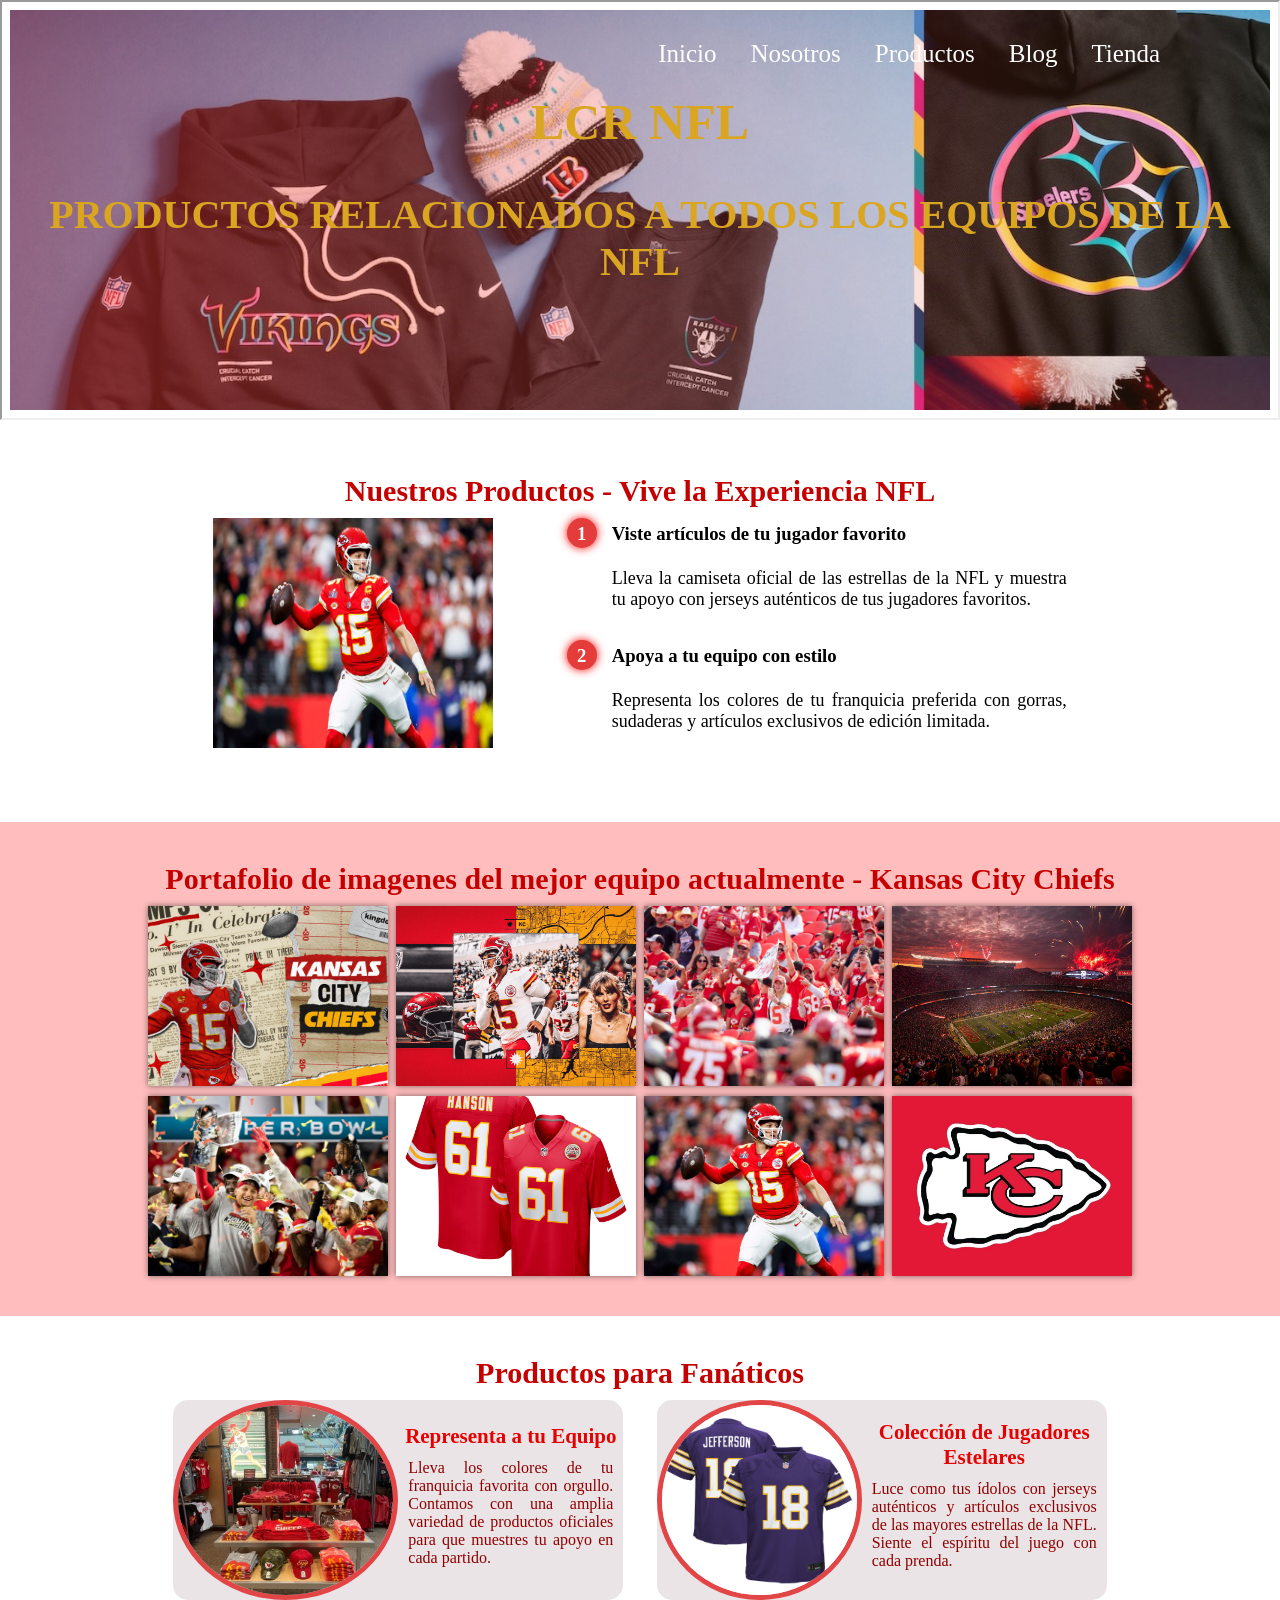
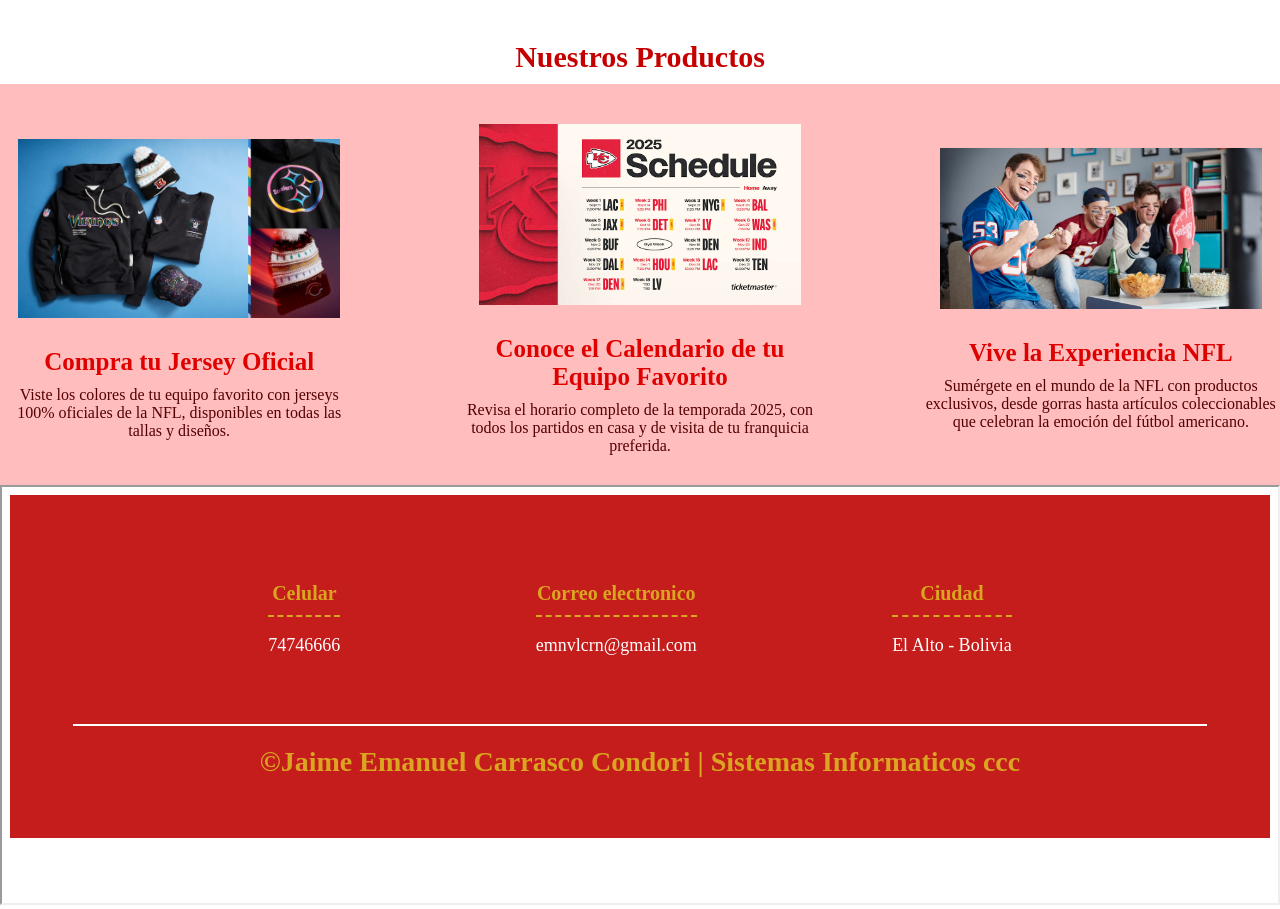
<file: index.html>
<!DOCTYPE html>
<html lang="en">
<head>
    <meta charset="UTF-8">
    <meta name="viewport" content="width=device-width, initial-scale=1.0">
    <title>Proyecto 3 css</title>
    <link rel="stylesheet" href="css/style.css" type="text/css">
    <link rel="stylesheet" href="css/cabecera.css" type="text/css">
    <link rel="stylesheet" href="css/pie.css" type="text/css">
</head>
<body>
    <iframe src="paginas/cabezera.html" width="100%" height="420px"></iframe>
    <main>
        <section class="contenedor nuestro-producto">
            <h2 class="titulo">Nuestros Productos - Vive la Experiencia NFL</h2>
            <div class="contentedor-nuestro-producto">
                <img src="imagenes/patrick.jpg" class="imagen-producto">
                <div class="contenido-textos">
                    <h3><span>1</span>Viste artículos de tu jugador favorito</h3>
                    <p>
                        Lleva la camiseta oficial de las estrellas de la NFL y muestra tu apoyo con jerseys auténticos de tus jugadores favoritos.
                    </p>
                    <h3><span>2</span>Apoya a tu equipo con estilo</h3>
                    <p>
                        Representa los colores de tu franquicia preferida con gorras, sudaderas y artículos exclusivos de edición limitada.
                    </p>
                </div>
            </div>
        </section>
        <section class="portafolio">
            <div class="contenedor">
                <h2 class="titulo">Portafolio de imagenes del mejor equipo actualmente - Kansas City Chiefs</h2>
                <div class="galeria-port">
                    <div class="imagen-port">
                        <img src="imagenes/bannerchiefs.jpg" class="" alt="img">
                        <div class="imagen-hover">
                            <img src="imagenes/kansas-city-chiefs-chromebook-wallpaper.jpg" alt="img">
                            <p>cambio de imagen</p>
                        </div>
                    </div>
                    <div class="imagen-port">
                        <img src="imagenes/bannerchiefs2.png" class="" alt="img">
                        <div class="imagen-hover">
                            <img src="imagenes/kansas-city-chiefs-chromebook-wallpaper.jpg" alt="img">
                            <p>cambio de imagen</p>
                        </div>
                    </div>
                    <div class="imagen-port">
                        <img src="imagenes/chiefs-kingdom.jpg" class="" alt="img">
                        <div class="imagen-hover">
                            <img src="imagenes/kansas-city-chiefs-chromebook-wallpaper.jpg" alt="img">
                            <p>cambio de imagen</p>
                        </div>
                    </div>
                    <div class="imagen-port">
                        <img src="imagenes/estadio1.webp" class="" alt="img">
                        <div class="imagen-hover">
                            <img src="imagenes/kansas-city-chiefs-chromebook-wallpaper.jpg" alt="img">
                            <p>cambio de imagen</p>
                        </div>
                    </div>
                    <div class="imagen-port">
                        <img src="imagenes/superbowl.webp" class="" alt="img">
                        <div class="imagen-hover">
                            <img src="imagenes/kansas-city-chiefs-chromebook-wallpaper.jpg" alt="img">
                            <p>cambio de imagen</p>
                        </div>
                    </div>
                    <div class="imagen-port">
                        <img src="imagenes/jersey.avif" class="" alt="img">
                        <div class="imagen-hover">
                            <img src="imagenes/kansas-city-chiefs-chromebook-wallpaper.jpg" alt="img">
                            <p>cambio de imagen</p>
                        </div>
                    </div>
                    <div class="imagen-port">
                        <img src="imagenes/patrick.jpg" class="" alt="img">
                        <div class="imagen-hover">
                            <img src="imagenes/kansas-city-chiefs-chromebook-wallpaper.jpg" alt="img">
                            <p>cambio de imagen</p>
                        </div>
                    </div>
                    <div class="imagen-port">
                        <img src="imagenes/channels4_profile.jpg" class="" alt="img">
                        <div class="imagen-hover">
                            <img src="imagenes/kansas-city-chiefs-chromebook-wallpaper.jpg" alt="img">
                            <p>cambio de imagen</p>
                        </div>
                    </div>
                </div>
            </div>
        </section>
        <section class="contenedor">
            <h2 class="titulo">Productos para Fanáticos</h2>
            <div class="cards">
                <div class="card">
                    <img src="imagenes/tienda.webp" alt="img">
                    <div class="contenido-texto-card">
                        <h4>Representa a tu Equipo</h4>
                        <p>
                            Lleva los colores de tu franquicia favorita con orgullo. Contamos con una amplia variedad de productos oficiales para que muestres tu apoyo en cada partido.
                        </p>
                    </div>
                </div>
                <div class="card">
                    <img src="imagenes/vikingsjersey.jpg" alt="img">
                    <div class="contenido-texto-card">
                        <h4>Colección de Jugadores Estelares</h4>
                        <p>
                            Luce como tus ídolos con jerseys auténticos y artículos exclusivos de las mayores estrellas de la NFL. Siente el espíritu del juego con cada prenda.
                        </p>
                    </div>
                </div>
            </div>
        </section>
        <section>
            <h2 class="titulo">Nuestros Productos</h2>
            <div class="services">
                <div class="servicio-cont">
                    <div class="servicio-ind">
                        <img src="imagenes/pro12.jpg" alt="img">
                        <h3>Compra tu Jersey Oficial</h3>
                        <p>
                            Viste los colores de tu equipo favorito con jerseys 100% oficiales de la NFL, disponibles en todas las tallas y diseños.
                        </p>
                    </div>
                    <div class="servicio-ind">
                        <img src="imagenes/calendario.jpeg" alt="img">
                        <h3>Conoce el Calendario de tu Equipo Favorito</h3>
                        <p>
                            Revisa el horario completo de la temporada 2025, con todos los partidos en casa y de visita de tu franquicia preferida.
                        </p>
                    </div>
                    <div class="servicio-ind">
                        <img src="imagenes/fans.avif" alt="img">
                        <h3>Vive la Experiencia NFL</h3>
                        <p>
                            Sumérgete en el mundo de la NFL con productos exclusivos, desde gorras hasta artículos coleccionables que celebran la emoción del fútbol americano.
                        </p>
                    </div>
                </div>
            </div>
        </section>
    </main>
    <iframe src="paginas/pie.html" width="100%" height="420px"></iframe>
</body>
</html>
</file>
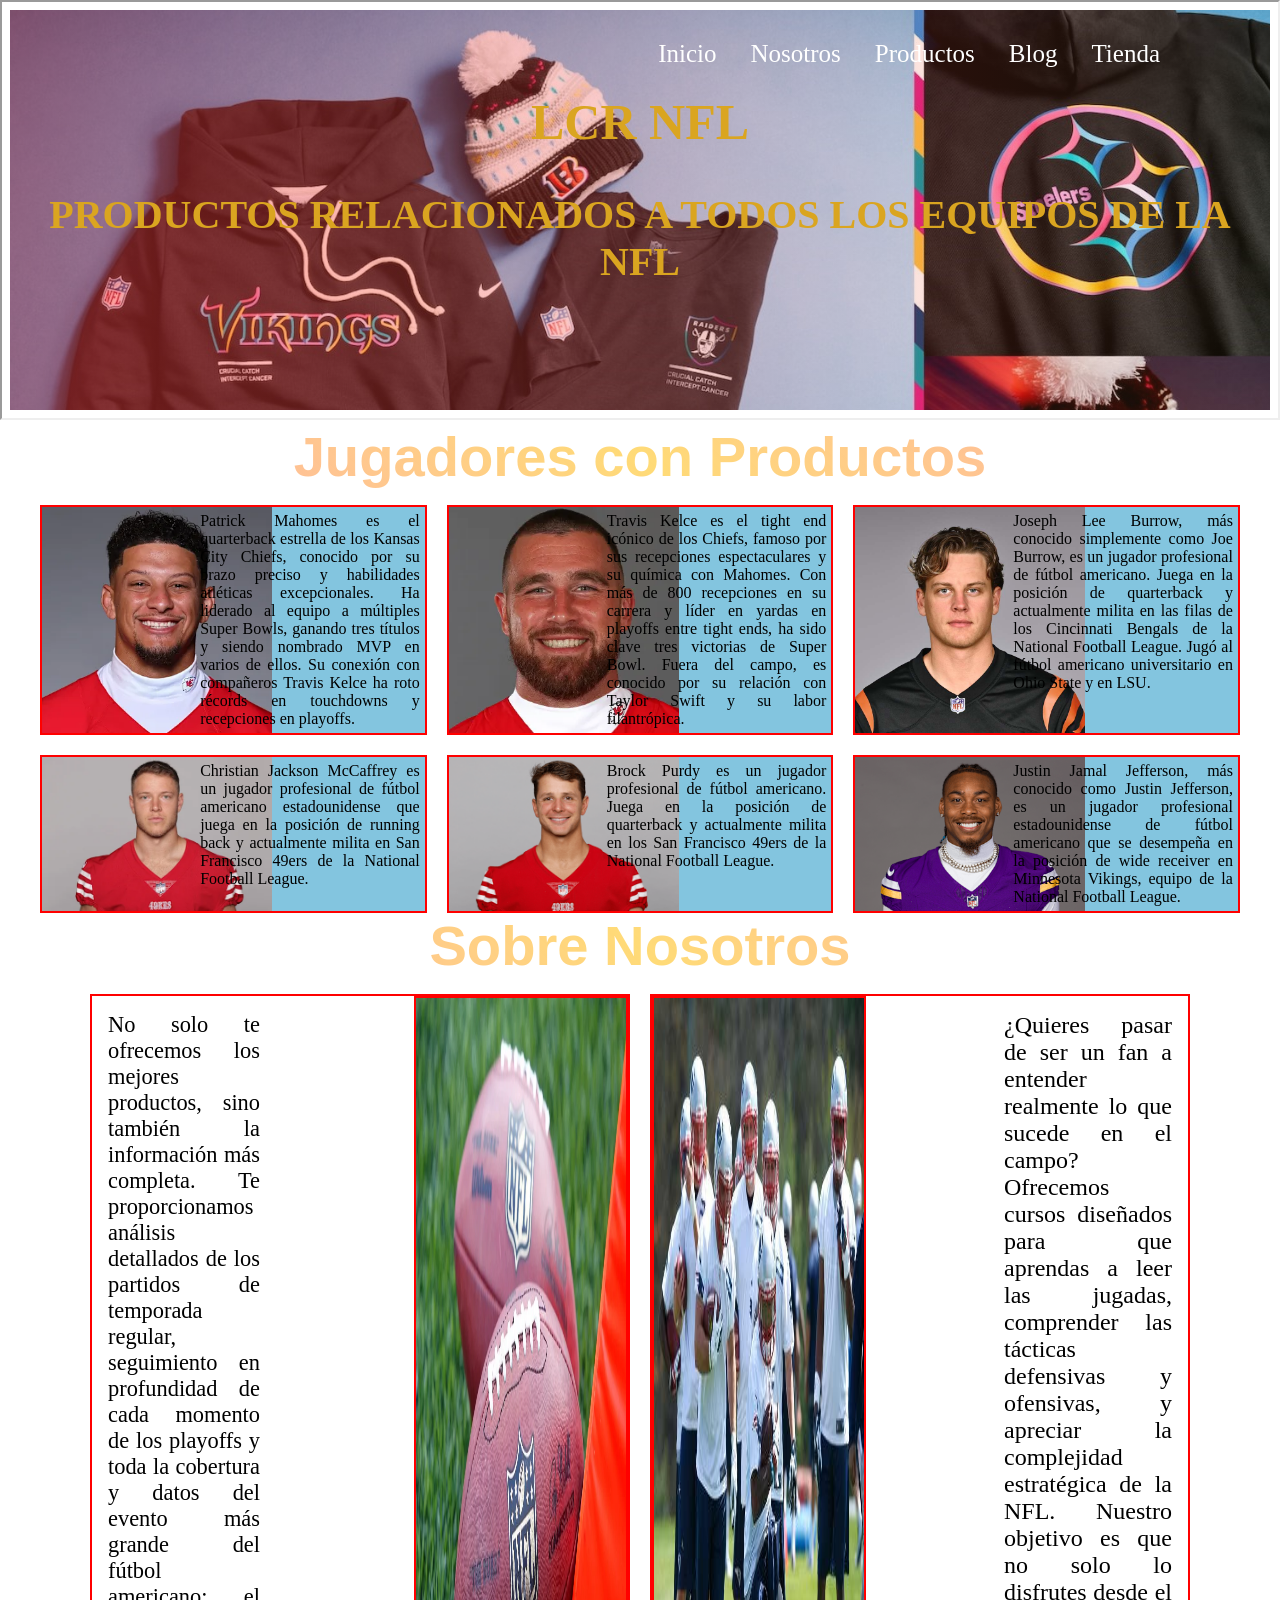
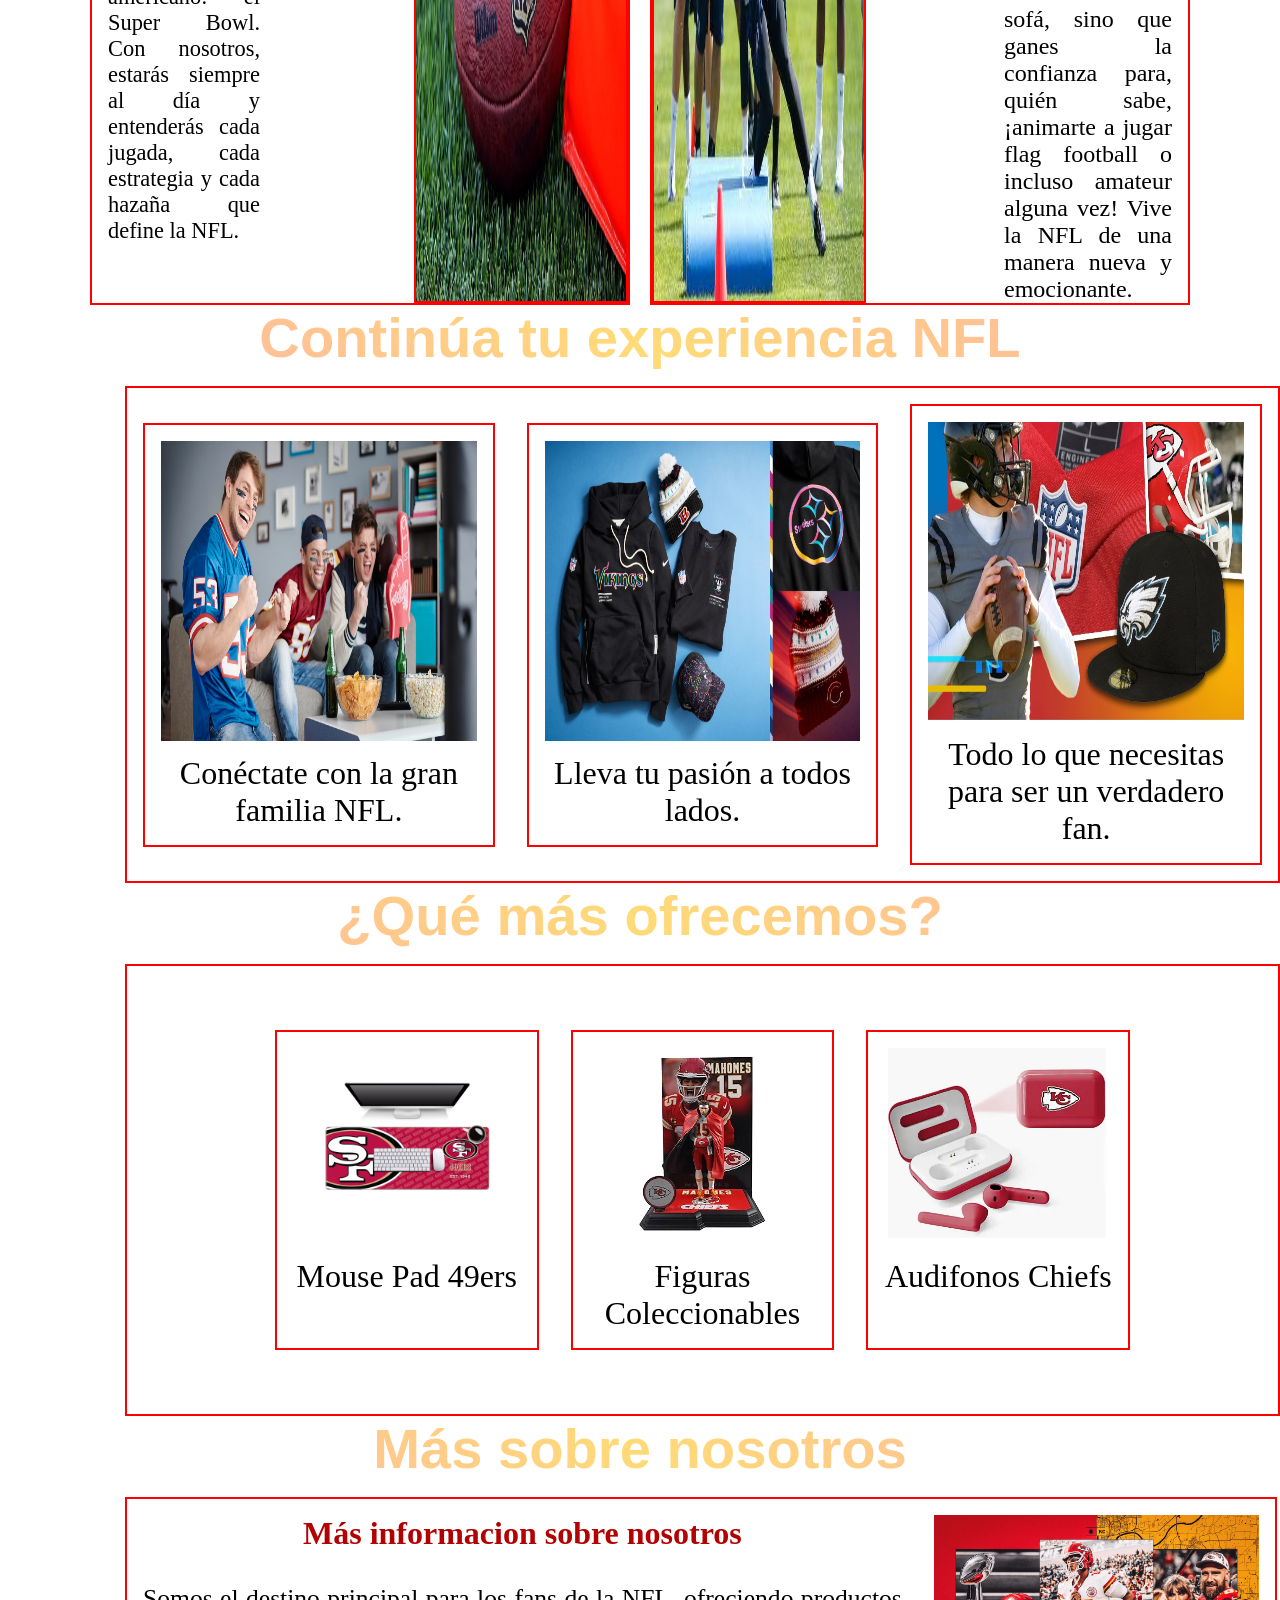
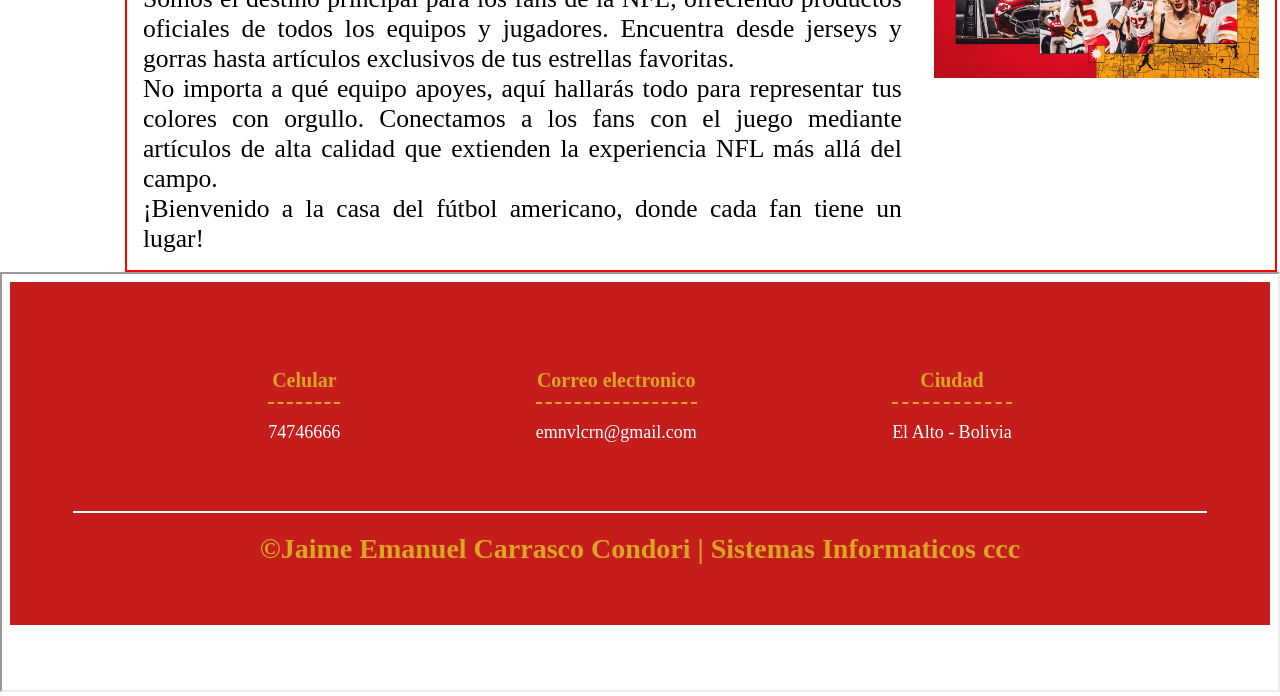
<file: paginas/blog.html>
<!DOCTYPE html>
<html lang="en">
<head>
    <meta charset="UTF-8">
    <meta name="viewport" content="width=device-width, initial-scale=1.0">
    <title>Blog</title>
    <link rel="stylesheet" href="../css/blog.css" type="text/css">
</head>
<body>
    <iframe src="cabezera.html" width="100%" height="420px"></iframe>
    <main>
        <section class="equipo">
            <div class="cont-title">
                <h3>Jugadores con Productos</h3>
            </div>
            <div class="container">
                <div class="container-equipo">
                    <div class="imagen-equipo">
                        <img src="../imagenes/TEAM1.webp" alt="">
                    </div>
                    <div class="texto-equipo">
                        <p>Patrick Mahomes es el quarterback estrella de los Kansas City Chiefs,
                            conocido por su brazo preciso y habilidades atléticas excepcionales.
                            Ha liderado al equipo a múltiples Super Bowls, ganando tres títulos y
                            siendo nombrado MVP en varios de ellos. Su conexión con compañeros
                            Travis Kelce ha roto récords en touchdowns y recepciones en playoffs.</p>
                    </div>
                </div>
                <div class="container-equipo">
                    <div class="imagen-equipo">
                        <img src="../imagenes/team2.webp" alt="">
                    </div>
                    <div class="texto-equipo">
                        <p>Travis Kelce es el tight end icónico de los Chiefs, famoso por sus recepciones
                            espectaculares y su química con Mahomes. Con más de 800 recepciones en su
                            carrera y líder en yardas en playoffs entre tight ends, ha sido clave tres
                            victorias de Super Bowl. Fuera del campo, es conocido por su relación con Taylor
                            Swift y su labor filantrópica.</p>
                    </div>
                </div>
                <div class="container-equipo">
                    <div class="imagen-equipo">
                        <img src="../imagenes/burrow.jpeg" alt="">
                    </div>
                    <div class="texto-equipo">
                        <p>Joseph Lee Burrow, más conocido simplemente como Joe Burrow, es un jugador profesional
                            de fútbol americano. Juega en la posición de quarterback y actualmente milita en las
                            filas de los Cincinnati Bengals de la National Football League. Jugó al fútbol americano
                            universitario en Ohio State y en LSU.</p>
                    </div>
                </div>
                <div class="container-equipo">
                    <div class="imagen-equipo">
                        <img src="../imagenes/mccafrey.webp" alt="">
                    </div>
                    <div class="texto-equipo">
                        <p>Christian Jackson McCaffrey es un jugador profesional de fútbol americano estadounidense
                            que juega en la posición de running back y actualmente milita en San Francisco 49ers
                            de la National Football League.</p>
                    </div>
                </div>
                <div class="container-equipo">
                    <div class="imagen-equipo">
                        <img src="../imagenes/purdy.png" alt="">
                    </div>
                    <div class="texto-equipo">
                        <p>Brock Purdy es un jugador profesional de fútbol americano. Juega en la posición de
                            quarterback y actualmente milita en los San Francisco 49ers de la National Football League.</p>
                    </div>
                </div>
                <div class="container-equipo">
                    <div class="imagen-equipo">
                        <img src="../imagenes/justin.png" alt="">
                    </div>
                    <div class="texto-equipo">
                        <p>Justin Jamal Jefferson, más conocido como Justin Jefferson, es un jugador profesional
                            estadounidense de fútbol americano que se desempeña en la posición de wide receiver en
                            Minnesota Vikings, equipo de la National Football League.</p>
                    </div>
                </div>
            </div>
        </section>
        <section class="sitios-oficiales">
            <div class="cont-title">
                <h3>Sobre Nosotros</h3>
            </div>
            <div class="container">
                <div class="sitios-container">
                    <div class="imagen-sitios">
                        <img src="../imagenes/balon.webp" alt="">
                    </div>
                    <div class="texto-sitios">
                        <p>No solo te ofrecemos los mejores productos, sino también la información más completa.
                            Te proporcionamos análisis detallados de los partidos de temporada regular, seguimiento
                            en profundidad de cada momento de los playoffs y toda la cobertura y datos del evento más
                            grande del fútbol americano: el Super Bowl. Con nosotros, estarás siempre al día y entenderás
                            cada jugada, cada estrategia y cada hazaña que define la NFL.</p>
                    </div>
                </div>
                <div class="sitios-container">
                    <div class="imagen-sitios2">
                        <img src="../imagenes/train.jpeg" alt="">
                    </div>
                    <div class="texto-sitios2">
                        <p>¿Quieres pasar de ser un fan a entender realmente lo que sucede en el campo? Ofrecemos cursos
                            diseñados para que aprendas a leer las jugadas, comprender las tácticas defensivas y ofensivas,
                            y apreciar la complejidad estratégica de la NFL. Nuestro objetivo es que no solo lo disfrutes desde
                            el sofá, sino que ganes la confianza para, quién sabe, ¡animarte a jugar flag football o incluso amateur
                            alguna vez! Vive la NFL de una manera nueva y emocionante.</p>
                    </div>
                </div>
            </div>
        </section>
        <section class="sitios-extra">
            <div class="cont-title">
                <h3>Continúa tu experiencia NFL</h3>
            </div>
            <div class="container-extras">
                <div class="otros-sitios">
                    <div class="otroscpp">
                        <div class="imagen-sitios-extra">
                            <a href="../market/tiend.html"><img src="../imagenes/fans.avif" alt=""></a>
                        </div>
                        <div class="texto-sitios-extra">
                            <p><a href="../market/tiend.html">Conéctate con la gran familia NFL. </a></p>
                        </div>
                    </div>
                </div>
                <div class="otros-sitios">
                    <div class="otroscpp">
                        <div class="imagen-sitios-extra">
                            <a href="../market/tiend.html"><img src="../imagenes/pro12.jpg" alt=""></a>
                        </div>
                        <div class="texto-sitios-extra">
                            <p><a href="../market/tiend.html">Lleva tu pasión a todos lados.</a></p>
                        </div>
                    </div>
                </div>
                <div class="otros-sitios">
                    <div class="otroscpp">
                        <div class="imagen-sitios-extra">
                            <a href="../market/tiend.html"><img src="../imagenes/div.jpg" alt=""></a>
                        </div>
                        <div class="texto-sitios-extra">
                            <p><a href="../market/tiend.html">Todo lo que necesitas para ser un verdadero fan.</a></p>
                        </div>
                    </div>
                </div>
            </div>
        </section>
        <section class="redes-container">
            <div class="cont-title">
                <h3>¿Qué más ofrecemos?</h3>
            </div>
            <div class="container-redes">
                <div class="redes-sociales">
                    <div class="imagen-redes">
                        <a href="../market/tiend.html"><img src="../imagenes/pad49.jpg" alt=""></a>
                    </div>
                    <div class="enlace-redes">
                        <p><a href="../market/tiend.html">Mouse Pad 49ers</a></p>
                    </div>
                </div>
                <div class="redes-sociales">
                    <div class="imagen-redes">
                        <a href="../market/tiend.html"><img src="../imagenes/figurapa.jpg" alt=""></a>
                    </div>
                    <div class="enlace-redes">
                        <p><a href="../market/tiend.html">Figuras Coleccionables</a></p>
                    </div>
                </div>
                <div class="redes-sociales">
                    <div class="imagen-redes">
                        <a href="../market/tiend.html"><img src="../imagenes/audikc.webp" alt=""></a>
                    </div>
                    <div class="enlace-redes">
                        <p><a href="../market/tiend.html">Audifonos Chiefs</a></p>
                    </div>
                </div>
            </div>
        </section>
        <section class="mas-info">
            <div class="cont-title">
                <h3>Más sobre nosotros</h3>
            </div>
            <div class="cont-info">
                <div class="texto-info">
                    <h4>Más informacion sobre nosotros</h4>
                    <p>Somos el destino principal para los fans de la NFL, ofreciendo productos
                        oficiales de todos los equipos y jugadores. Encuentra desde jerseys y gorras
                        hasta artículos exclusivos de tus estrellas favoritas. <br>

                        No importa a qué equipo apoyes, aquí hallarás todo para representar tus colores
                        con orgullo. Conectamos a los fans con el juego mediante artículos de alta calidad
                        que extienden la experiencia NFL más allá del campo. <br>

                        ¡Bienvenido a la casa del fútbol americano, donde cada fan tiene un lugar!
                    </p>
                </div>
                <div class="imagen-info">
                    <img src="../imagenes/bannerchiefs2.png" alt="">
                </div>
            </div>
        </section>
    </main>
    <iframe src="pie.html" width="100%" height="420px"></iframe>
</body>
</html>
</file>
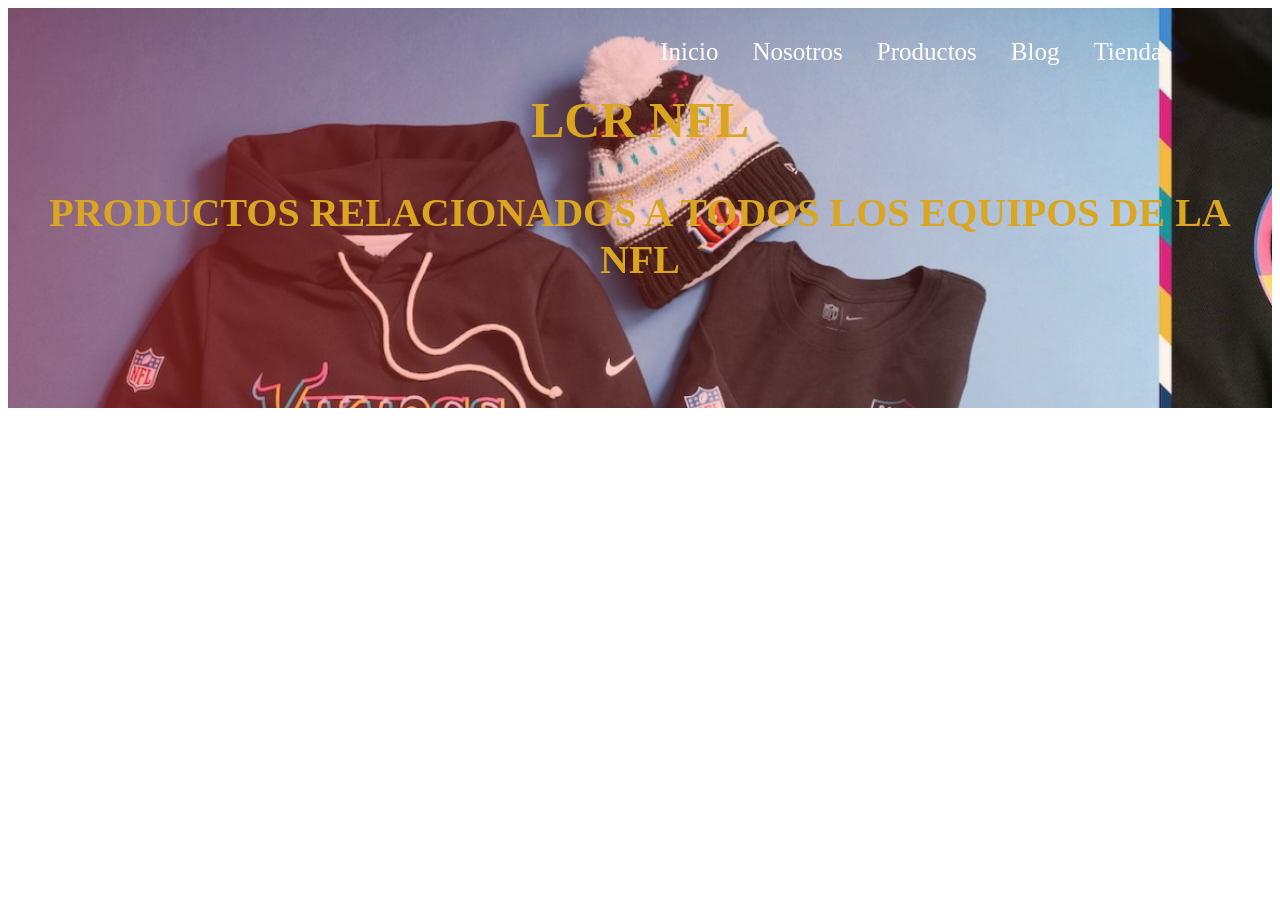
<file: paginas/cabezera.html>
<!DOCTYPE html>
<html lang="en">
<head>
    <meta charset="UTF-8">
    <meta name="viewport" content="width=device-width, initial-scale=1.0">
    <title>cabecera</title>
    <link rel="stylesheet" href="../css/cabecera.css" type="text/css">
</head>
<body>
    <header>
        <nav>
            <a href="../index.html" target="_parent">Inicio</a>
            <a href="nosotros.html" target="_parent">Nosotros</a>
            <a href="productos.html" target="_parent">Productos</a>
            <a href="blog.html" target="_parent">Blog</a>
            <a href="../market/tiend.html" target="_parent">Tienda</a>
        </nav>
        <section class="texto_header">
            <h1>LCR NFL</h1>
            <h2>PRODUCTOS RELACIONADOS A TODOS LOS EQUIPOS DE LA NFL</h2>
        </section>
        <div class="fondo"></div>
    </header>
</body>
</html>
</file>
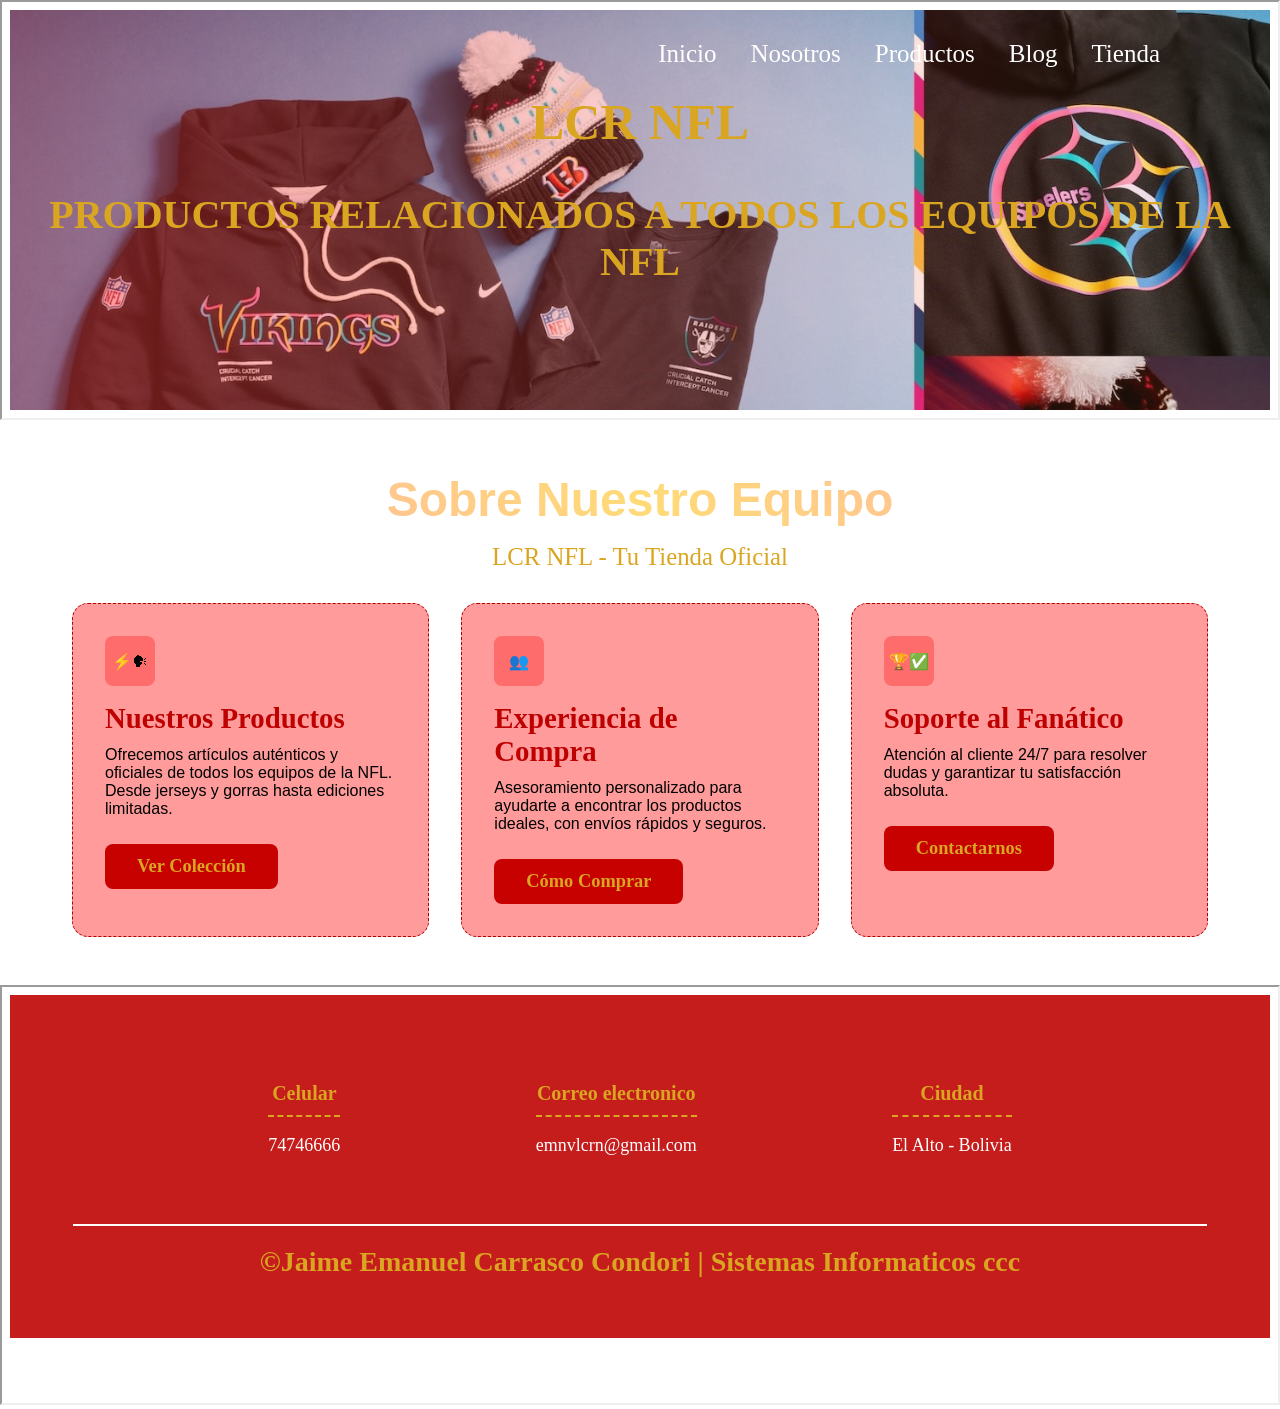
<file: paginas/nosotros.html>
<!DOCTYPE html>
<html lang="en">
<head>
    <meta charset="UTF-8">
    <meta name="viewport" content="width=device-width, initial-scale=1.0">
    <title>Nosotros</title>
    <link rel="stylesheet" href="../css/stylenosotros.css" type="text/css">
</head>
<body>
    <iframe src="cabezera.html" width="100%" height="420px"></iframe>
    <!-- Sección nosotros--> 
    <main>
        <!-- Sección nosotros--> 
        <section class="nosotros">
            <div class="container">
                <div class="nosotros-title">
                    <h2>Sobre Nuestro Equipo</h2>
                    <p>LCR NFL - Tu Tienda Oficial</p>
                </div>
                <div class="nosotros-grid">
                    <!-- Información -->
                    <div class="nosotros-card">
                        <div class="nosotros-icon">⚡🗣</div>
                        <h3>Nuestros Productos</h3>
                        <p>Ofrecemos artículos auténticos y oficiales de todos los equipos de la NFL. Desde jerseys y gorras hasta ediciones limitadas.</p>
                        <label for="modal-premium" class="btn btn-primary" style="text-align: center; cursor: pointer;">Ver Colección</label>
                    </div>

                    <!-- Modal Información -->
                    <input type="checkbox" id="modal-premium" class="modal-checkbox">
                    <div class="modal-overlay">
                        <div class="modal-content">
                            <label for="modal-premium" class="close-modal">&times;</label>
                            <div class="modal-header">
                                <div class="nosotros-icon">⚡🗣</div>
                                <div>
                                    <h3>Información sobre Nuestros Productos</h3>
                                    <div class="modal-price">LCR NFL - Artículos 100% Oficiales</div>
                                </div>
                            </div>
                            <p class="modal-description">
                                En LCR NFL ofrecemos mercancía auténtica de todos los equipos de la NFL. Desde jerseys y gorras hasta artículos exclusivos de edición limitada.
                            </p>
                            <h4 class="features-title">¿Qué incluye?</h4>
                            <div class="features-grid">
                                <div class="feature-item">
                                    <div class="feature-dot"></div>
                                    <span class="feature-text">Jerseys y gorras oficiales de todos los equipos</span>
                                </div>
                                <div class="feature-item">
                                    <div class="feature-dot"></div>
                                    <span class="feature-text">Productos exclusivos de edición limitada</span>
                                </div>
                                <div class="feature-item">
                                    <div class="feature-dot"></div>
                                    <span class="feature-text">Artículos auténticos con garantía de calidad</span>
                                </div>
                                <div class="feature-item">
                                    <div class="feature-dot"></div>
                                    <span class="feature-text">Envío gratuito en pedidos superiores a $50</span>
                                </div>
                                <div class="feature-item">
                                    <div class="feature-dot"></div>
                                    <span class="feature-text">Novedades constantes cada temporada</span>
                                </div>
                            </div>
                        </div>
                    </div>

                    <!-- Consultoría -->
                    <div class="nosotros-card">
                        <div class="nosotros-icon">👥</div>
                        <h3>Experiencia de Compra</h3>
                        <p>Asesoramiento personalizado para ayudarte a encontrar los productos ideales, con envíos rápidos y seguros.</p>
                        <label for="modal-consultoria" class="btn btn-primary" style="text-align: center; cursor: pointer;">Cómo Comprar</label>
                    </div>

                    <!-- Modal Consultoría -->
                    <input type="checkbox" id="modal-consultoria" class="modal-checkbox">
                    <div class="modal-overlay">
                        <div class="modal-content">
                            <label for="modal-consultoria" class="close-modal">&times;</label>
                            <div class="modal-header">
                                <div class="nosotros-icon">👥</div>
                                <div>
                                    <h3>Información sobre Experiencia de Compra</h3>
                                    <div class="modal-price">LCR NFL - Compra Segura y Rápida</div>
                                </div>
                            </div>
                            <p class="modal-description">
                                Te brindamos asesoramiento personalizado para que encuentres exactamente lo que buscas, con envíos rápidos y seguros a todo el país.
                            </p>
                            <h4 class="features-title">¿Qué incluye?</h4>
                            <div class="features-grid">
                                <div class="feature-item">
                                    <div class="feature-dot"></div>
                                    <span class="feature-text">Asesoramiento especializado en productos NFL</span>
                                </div>
                                <div class="feature-item">
                                    <div class="feature-dot"></div>
                                    <span class="feature-text">Proceso de compra seguro y cifrado</span>
                                </div>
                                <div class="feature-item">
                                    <div class="feature-dot"></div>
                                    <span class="feature-text">Envíos express en 24-48 horas</span>
                                </div>
                                <div class="feature-item">
                                    <div class="feature-dot"></div>
                                    <span class="feature-text">Devoluciones gratuitas en 2 días</span>
                                </div>
                                <div class="feature-item">
                                    <div class="feature-dot"></div>
                                    <span class="feature-text">Seguimiento de pedido en tiempo real</span>
                                </div>
                            </div>
                        </div>
                    </div>

                    <!-- Soporte 24/7-->
                    <div class="nosotros-card">
                        <div class="nosotros-icon">🏆✅</div>
                        <h3>Soporte al Fanático</h3>
                        <p>Atención al cliente 24/7 para resolver dudas y garantizar tu satisfacción absoluta.</p>
                        <label for="modal-soporte" class="btn btn-primary" style="text-align: center; cursor: pointer;">Contactarnos</label>
                    </div>

                    <!-- Modal Soporte -->
                    <input type="checkbox" id="modal-soporte" class="modal-checkbox">
                    <div class="modal-overlay">
                        <div class="modal-content">
                            <label for="modal-soporte" class="close-modal">&times;</label>
                            <div class="modal-header">
                                <div class="nosotros-icon">🏆✅</div>
                                <div>
                                    <h3>Información sobre Soporte al Fanático</h3>
                                    <div class="modal-price">LCR NFL - Atención 24/7</div>
                                </div>
                            </div>
                            <p class="modal-description">
                                Nuestro equipo de soporte está disponible todos los días para garantizar tu satisfacción absoluta con cada compra.
                            </p>
                            <h4 class="features-title">¿Qué incluye?</h4>
                            <div class="features-grid">
                                <div class="feature-item">
                                    <div class="feature-dot"></div>
                                    <span class="feature-text">Atención al cliente 24/7 por chat y teléfono</span>
                                </div>
                                <div class="feature-item">
                                    <div class="feature-dot"></div>
                                    <span class="feature-text">Soporte especializado en productos NFL</span>
                                </div>
                                <div class="feature-item">
                                    <div class="feature-dot"></div>
                                    <span class="feature-text">Garantía de satisfacción en todos los artículos</span>
                                </div>
                                <div class="feature-item">
                                    <div class="feature-dot"></div>
                                    <span class="feature-text">Resolución inmediata de incidencias</span>
                                </div>
                                <div class="feature-item">
                                    <div class="feature-dot"></div>
                                    <span class="feature-text">Programa de fidelidad con beneficios exclusivos</span>
                                </div>
                            </div>
                        </div>
                    </div>
                </div>
            </div>
        </section>
    </main>
    <iframe src="pie.html" width="100%" height="420px"></iframe>
</body>
</html>
</file>
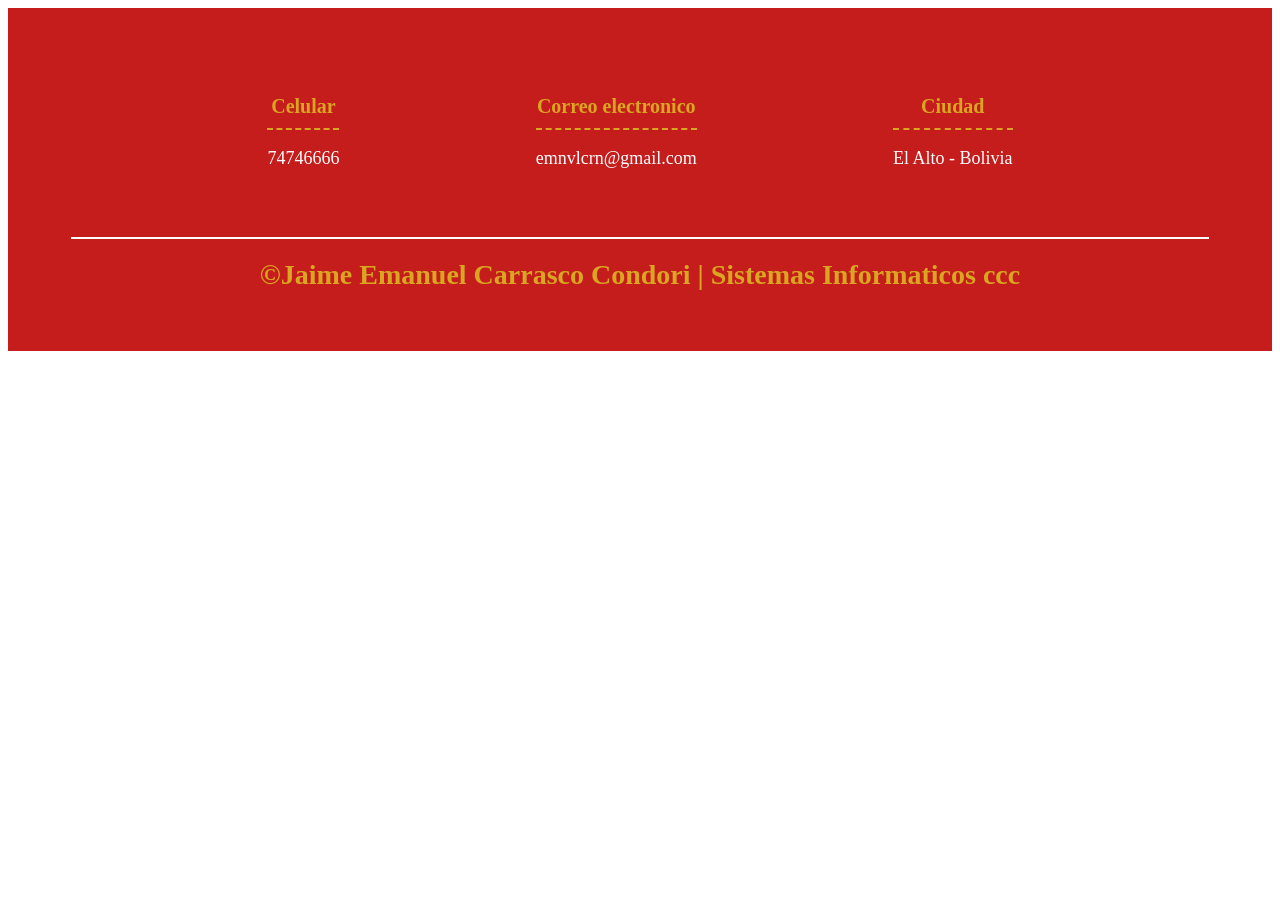
<file: paginas/pie.html>
<!DOCTYPE html>
<html lang="en">
<head>
    <meta charset="UTF-8">
    <meta name="viewport" content="width=device-width, initial-scale=1.0">
    <title>Document</title>
    <link rel="stylesheet" href="../css/pie.css" type="text/css">
</head>
<body>
    <footer>
        <div class="contenedor-footer">
            <div class="content-footer">
                <h4>Celular</h4>
                <p>74746666</p>
            </div>
            <div class="content-footer">
                <h4>Correo electronico</h4>
                <p>emnvlcrn@gmail.com</p>
            </div>
            <div class="content-footer">
                <h4>Ciudad</h4>
                <p>El Alto - Bolivia</p>
            </div>
        </div>
        <h2 class="titulo-final">&copy;Jaime Emanuel Carrasco Condori | Sistemas Informaticos ccc</h2>
    </footer>
</body>
</html>
</file>
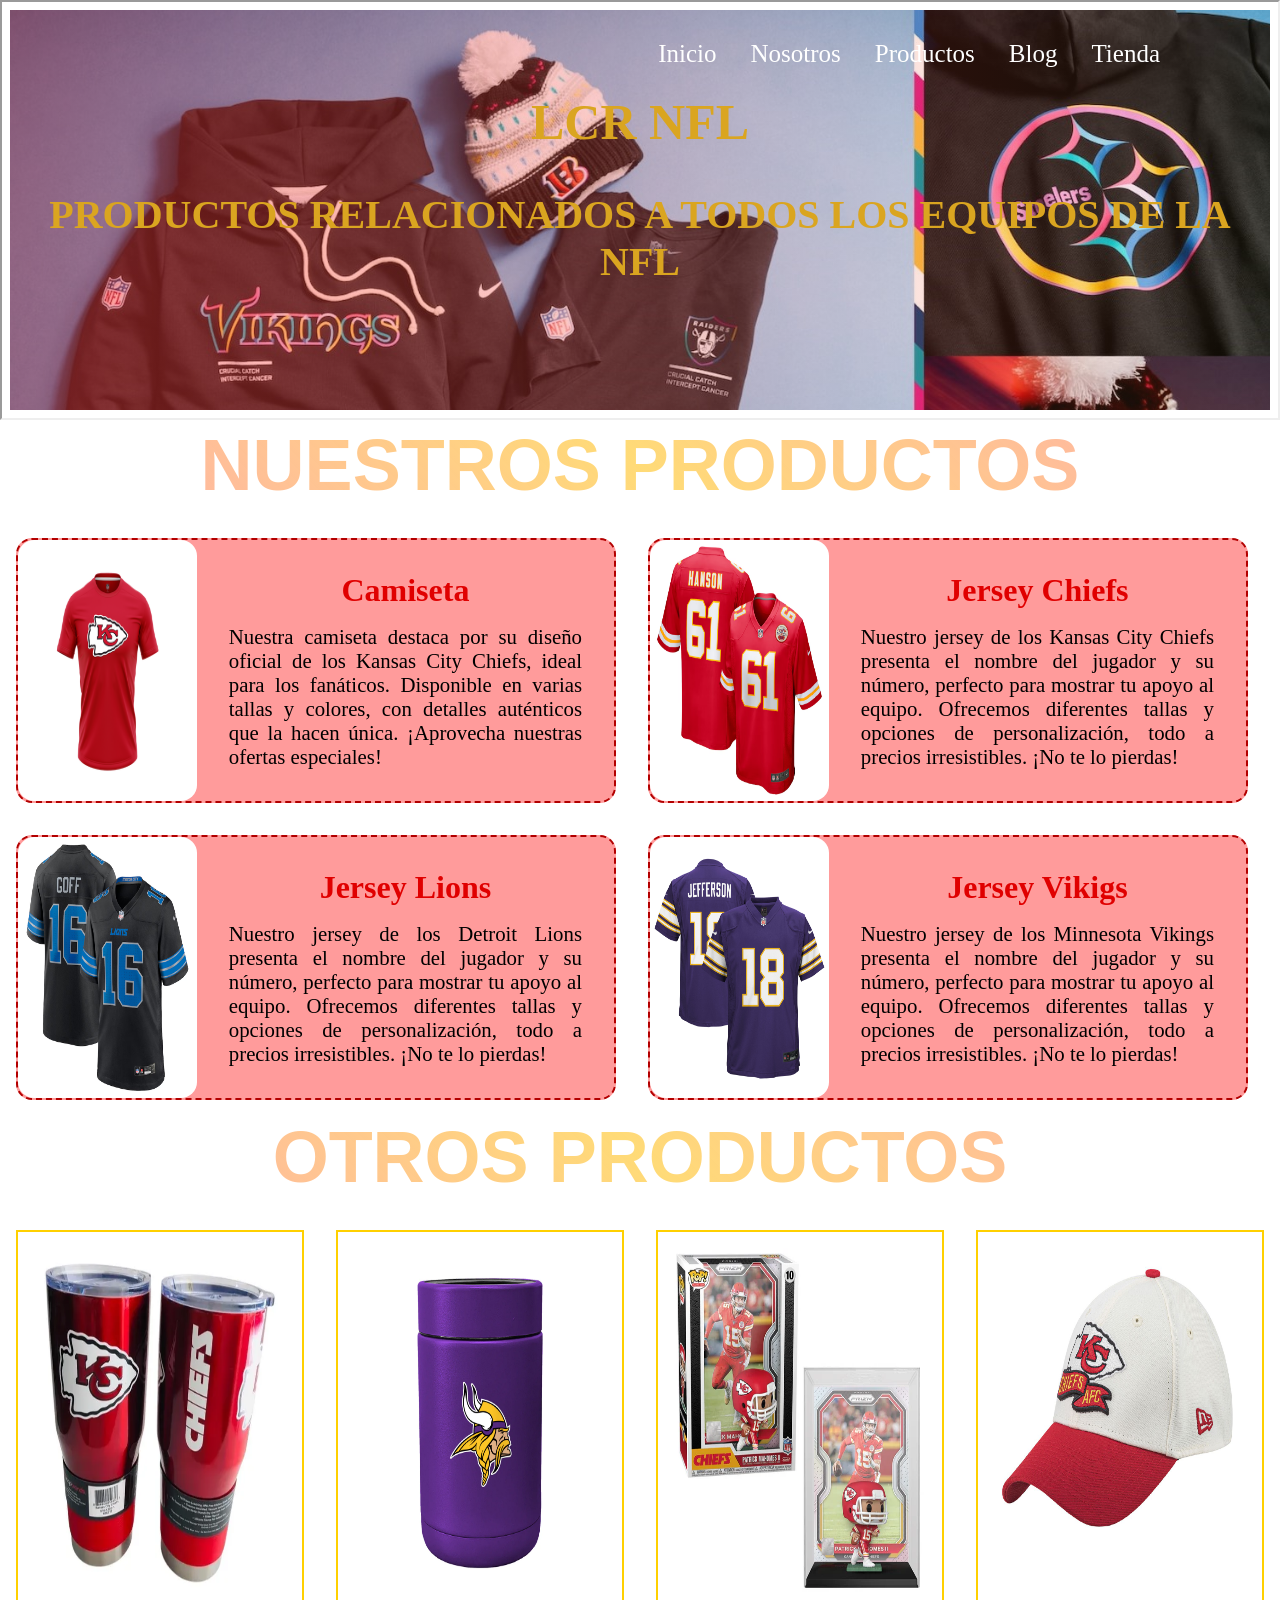
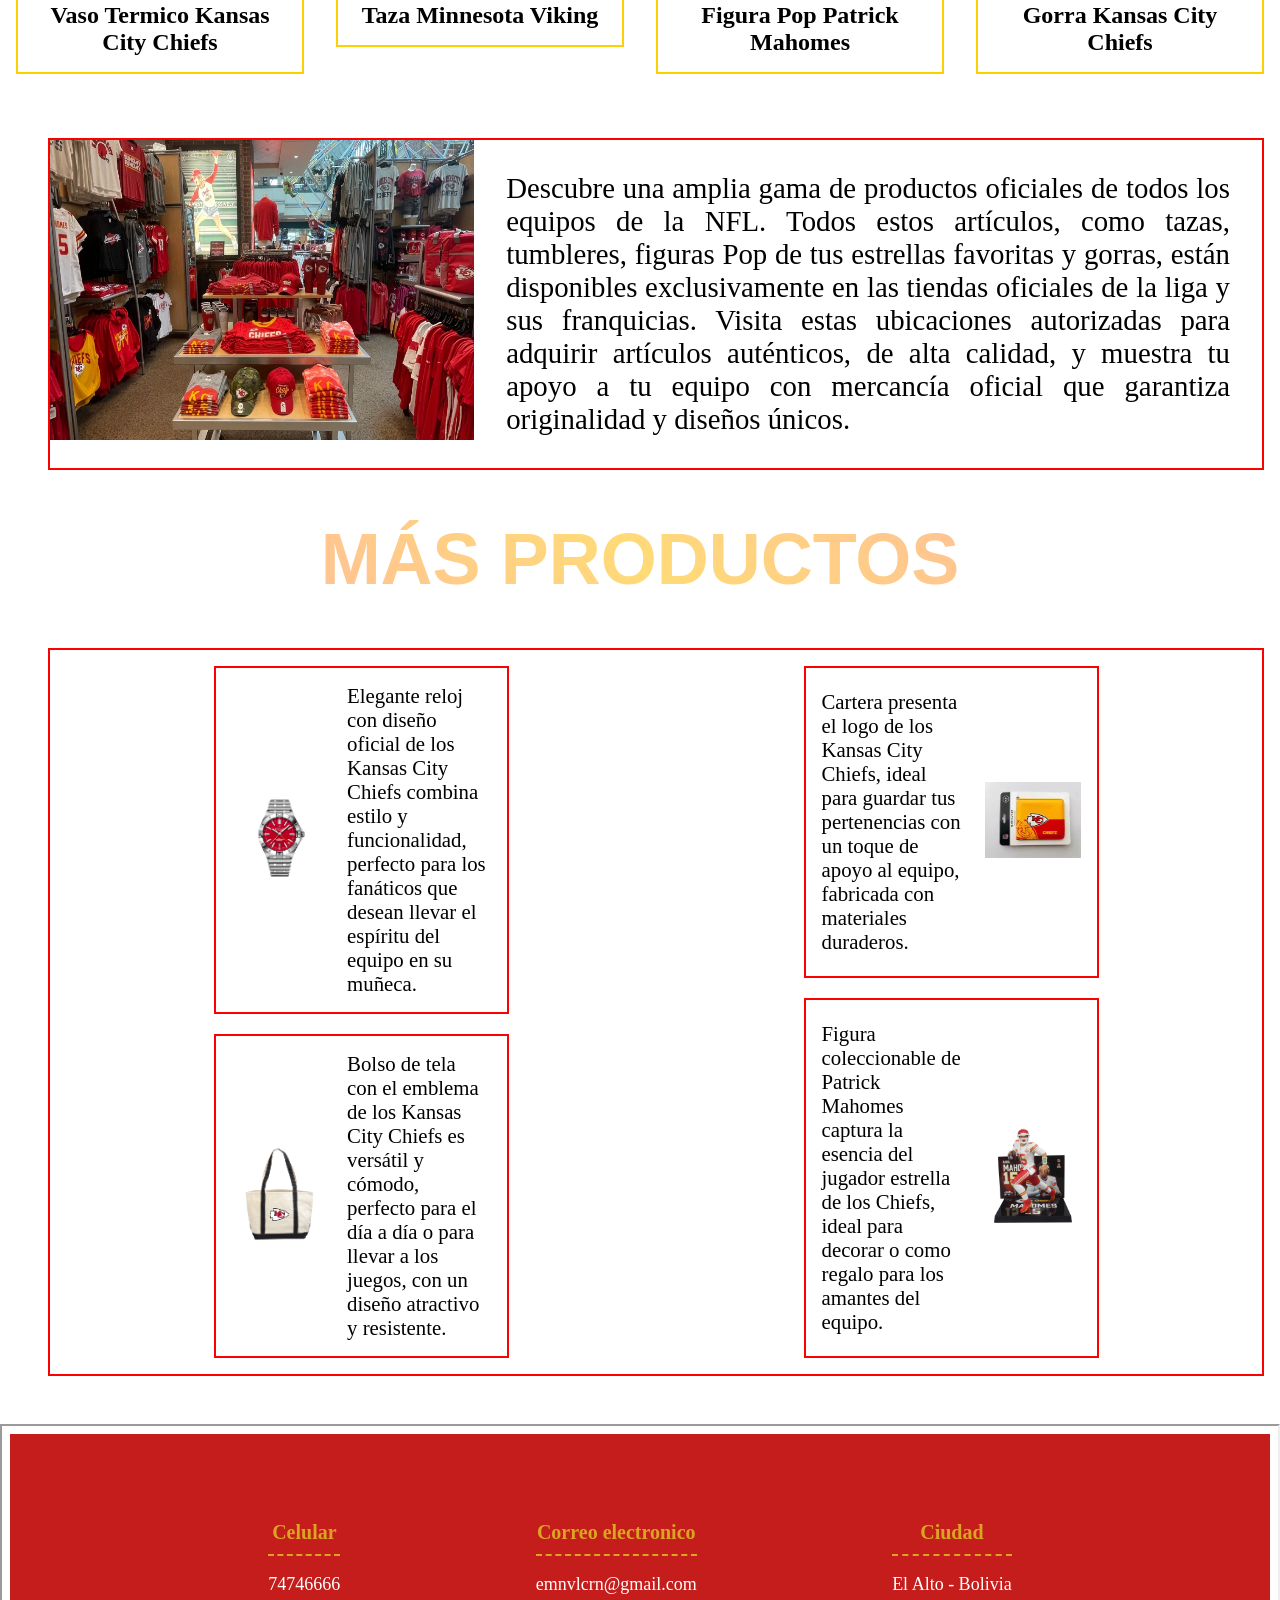
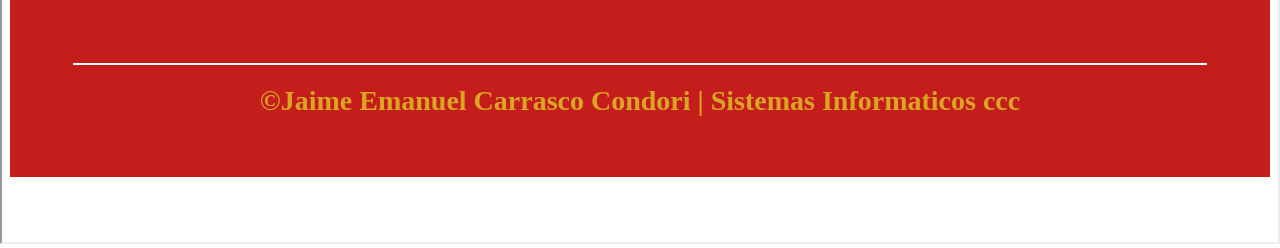
<file: paginas/productos.html>
<!DOCTYPE html>
<html lang="en">
<head>
    <meta charset="UTF-8">
    <meta name="viewport" content="width=device-width, initial-scale=1.0">
    <title>Productos</title>
    <link rel="stylesheet" href="../css/pro.css" type="text/css">
</head>
<body>
    <iframe src="cabezera.html" width="100%" height="420px"></iframe>
    <main>
        <section class="nuestro-producto">
            <div class="container">
                <div class="producto-title">
                    <h2>NUESTROS PRODUCTOS</h2>
                </div>
                <div class="productos">
                    <div class="productos-container">
                        <div class="producto-imagen">
                            <a href="../market/tiend.html"><img src="../imagenes/poleras1.webp" alt="#"></a>
                        </div>
                        <div class="producto-texto">
                            <h3>Camiseta</h3>
                            <p>
                                Nuestra camiseta destaca por su diseño oficial de los Kansas City Chiefs,
                                ideal para los fanáticos. Disponible en varias tallas y colores, con detalles
                                auténticos que la hacen única. ¡Aprovecha nuestras ofertas especiales!
                            </p>
                        </div>
                    </div>
                    <div class="productos-container">
                        <div class="producto-imagen">
                            <a href="../market/tiend.html"><img src="../imagenes/jersey.avif" alt="#"></a>
                        </div>
                        <div class="producto-texto">
                            <h3>Jersey Chiefs</h3>
                            <p>
                                Nuestro jersey de los Kansas City Chiefs presenta el nombre del jugador y su número, perfecto
                                para mostrar tu apoyo al equipo. Ofrecemos diferentes tallas y opciones
                                de personalización, todo a precios irresistibles. ¡No te lo pierdas!
                            </p>
                        </div>
                    </div>
                    <div class="productos-container">
                        <div class="producto-imagen">
                            <a href="../market/tiend.html"><img src="../imagenes/lionsjersey.avif" alt="#"></a>
                        </div>
                        <div class="producto-texto">
                            <h3>Jersey Lions</h3>
                            <p>
                                Nuestro jersey de los Detroit Lions presenta el nombre del jugador y su número, perfecto
                                para mostrar tu apoyo al equipo. Ofrecemos diferentes tallas y opciones
                                de personalización, todo a precios irresistibles. ¡No te lo pierdas!
                            </p>
                        </div>
                    </div>
                    <div class="productos-container">
                        <div class="producto-imagen">
                            <a href="../market/tiend.html"><img src="../imagenes/vikingsjersey.jpg" alt="#"></a>
                        </div>
                        <div class="producto-texto">
                            <h3>Jersey Vikigs</h3>
                            <p>
                                Nuestro jersey de los Minnesota Vikings presenta el nombre del jugador y su número, perfecto
                                para mostrar tu apoyo al equipo. Ofrecemos diferentes tallas y opciones
                                de personalización, todo a precios irresistibles. ¡No te lo pierdas!
                            </p>
                        </div>
                    </div>
                </div>
            </div>
        </section>
        <section class="otros-productos">
            <div class="container">
                <div class="producto-title">
                    <h2>OTROS PRODUCTOS</h2>
                </div>
                <div class="otros-productos-cont">
                    <div class="productos-container2">
                        <div class="producto-imagen2">
                            <a href="../market/tiend.html"><img src="../imagenes/vaso.webp" alt="#"></a>
                        </div>
                        <div class="producto-texto2">
                            <h4>Vaso Termico Kansas City Chiefs</h4>
                        </div>
                    </div>
                    <div class="productos-container2">
                        <div class="producto-imagen2">
                            <a href="../market/tiend.html"><img src="../imagenes/tazavikings.webp" alt="#"></a>
                        </div>
                        <div class="producto-texto2">
                            <h4>Taza Minnesota Viking</h4>
                        </div>
                    </div>
                    <div class="productos-container2">
                        <div class="producto-imagen2">
                            <a href="../market/tiend.html"><img src="../imagenes/colecc.webp" alt="#"></a>
                        </div>
                        <div class="producto-texto2">
                            <h4>Figura Pop Patrick Mahomes</h4>
                        </div>
                    </div>
                    <div class="productos-container2">
                        <div class="producto-imagen2">
                            <a href="../market/tiend.html"><img src="../imagenes/gorra.jpg" alt="#"></a>
                        </div>
                        <div class="producto-texto2">
                            <h4>Gorra Kansas City Chiefs</h4>
                        </div>
                    </div>
                </div>
                <div class="producto-extra">
                    <div class="extra-imagen">
                        <a href="../market/tiend.html"><img src="../imagenes/tienda.webp" alt=""></a>
                    </div>
                    <div class="extra-texto">
                        <p>Descubre una amplia gama de productos oficiales de todos los equipos de la NFL.
                            Todos estos artículos, como tazas, tumbleres, figuras Pop de tus estrellas
                            favoritas y gorras, están disponibles exclusivamente en las tiendas oficiales
                            de la liga y sus franquicias. Visita estas ubicaciones autorizadas para adquirir
                            artículos auténticos, de alta calidad, y muestra tu apoyo a tu equipo con mercancía
                            oficial que garantiza originalidad y diseños únicos.</p>
                    </div>
                </div>
            </div>
        </section>
        <section class="mas-productos">
            <div class="container">
                <div class="producto-title">
                        <h2>MÁS PRODUCTOS</h2>
                </div>
                <div class="mas-pro">
                    <div class="productos-container3izquier">
                        <div class="cont-iz">
                            <div class="producto-imagen3izquier">
                                <a href="../market/tiend.html"><img src="../imagenes/reloj.avif" alt=""></a>
                            </div>
                            <div class="producto-texto3izquier">
                                <p>Elegante reloj con diseño oficial de los Kansas City
                                    Chiefs combina estilo y funcionalidad, perfecto para los
                                    fanáticos que desean llevar el espíritu del equipo en su muñeca.</p>
                            </div>
                        </div>
                        <div class="cont-iz">
                            <div class="producto-imagen3izquier" href="../market/tiend.html">
                                <a href="../market/tiend.html"><img src="../imagenes/cartera.avif"></a>
                            </div>
                            <div class="producto-texto3izquier" href="../market/tiend.html">
                                <p>Bolso de tela con el emblema de los Kansas City Chiefs es versátil
                                    y cómodo, perfecto para el día a día o para llevar a los juegos, con
                                    un diseño atractivo y resistente.</p>
                            </div>
                        </div>
                    </div>
                    <div class="productos-container3dere">
                        <div class="cont-dere">
                            <div class="producto-imagen3dere">
                                <a href="../market/tiend.html"><img src="../imagenes/billetera.jpeg" alt=""></a>
                            </div>
                            <div class="producto-texto3dere">
                                <p>Cartera presenta el logo de los Kansas City Chiefs, ideal para
                                    guardar tus pertenencias con un toque de apoyo al equipo,
                                    fabricada con materiales duraderos.</p>
                            </div>
                        </div>
                        <div class="cont-dere">
                            <div class="producto-imagen3dere">
                                <a href="../market/tiend.html"><img src="../imagenes/figuras.webp" alt=""></a>
                            </div>
                            <div class="producto-texto3dere">
                                <p>Figura coleccionable de Patrick Mahomes captura la esencia del
                                    jugador estrella de los Chiefs, ideal para decorar o como regalo
                                    para los amantes del equipo.</p>
                            </div>
                        </div>
                    </div>
                </div>
            </div>
        </section>
    </main>
    <iframe src="pie.html" width="100%" height="420px"></iframe>
</body>
</html>
</file>
<file: css/style.css>
*{
    margin: 0;
    padding: 0;
    box-sizing: border-box;
}
body{
    font-family: 'open sans';
}
.titulo{
    color: rgb(197, 0, 0);
    font-size: 30px;
    text-align: center;
    margin: 10px 0;
}

.contenedor{
    padding: 30px 0;
    width: 90%;
    max-width: 1000px;
    margin: auto;
}
main .nuestro-producto{
    padding: 40px 0 60px 0;
}
.contentedor-nuestro-producto{
    display: flex;
    justify-content: space-evenly;
}
.imagen-producto{
    width: 28%;
    height: 230px;
}
.contenido-textos{
    width: 50%;
}
.contenido-textos h3{
    margin-bottom: 20px;
}
.contenido-textos h3 span{
    background: rgb(228, 59, 59);
    width: 30px;
    height: 30px;
    color: white;
    border-radius: 50%;
    text-align: center;
    justify-content: center;
    padding: 5px;
    display: inline-block;
    margin-right: 15px;
    box-shadow: 0 0 10px 0 rgb(255, 0, 0);
}
.contenido-textos p{
    padding: 0 0 30px 45px;
    text-align: justify;
    font-size: 18px;
}
.portafolio{
    background: rgb(255, 189, 189);
}
.galeria-port{
    display: flex;
    justify-content: space-evenly;
    flex-wrap: wrap;
}
.imagen-port{
    width: 24%;
    margin-bottom: 10px;
    overflow: hidden;
    position: relative;
    cursor: pointer;
    box-shadow: 0 0 6px rgb(0,0,0,0.5);
}
.imagen-port>img{
    width: 100%;
    height: 180px;
    object-fit: cover;
    display: block;
}
.imagen-hover{
    position: absolute;
    width: 100%;
    height: 100%;
    top: 0;
    transform: scale(0);
    background: hsla(0, 100%, 47%, 0.459);
    transition: transform .5s;
    display: flex;
    justify-content: center;
    align-items: center;
    flex-direction: column;
}
.imagen-hover>img{
    width: 60%;
    height: 60%;
}
.imagen-hover>p{
    color: #c12159;
}
.imagen-port:hover .imagen-hover{
    transform: scale(1);
}
.cards{
    display: flex;
    justify-content: space-evenly;
}
.cards .card{
    background: #ebe4e6;
    display: flex;
    width: 45%;
    height: 200px;
    align-items: center;
    justify-content: space-evenly;
    border-radius: 15px;
}
.card img{
    width: 50%;
    height: 100%;
    object-fit: cover;
    border: 5px solid rgb(226, 69, 69);
    border-radius: 50%;
}
.contenido-texto-card{
    width: 60%;
    color: rgb(143, 0, 0);
}
.contenido-texto-card>h4{
    color: rgb(231, 0, 0);
    font-size: 21px;
    text-align: center;
}
.contenido-texto-card>p{
    margin: 10px;
    text-align: justify;
}
.services{
    background: rgb(255, 189, 189);
    padding-bottom: 30px;
}
.servicio-cont{
    display: flex;
    justify-content: space-between;
    align-items: center;
}
.servicio-ind{
    width: 28%;
    text-align: center;
}
.servicio-ind>img{
    width: 90%;
    margin-top: 2.5rem;
    margin-bottom: 1rem;
}
.servicio-ind h3{
    margin: 10px 0;
    color: rgb(223, 0, 0);
    font-size: 25px;
}
.servicio-ind p{
    color: rgb(85, 0, 0);
    text-align: center;
}
</file>
<file: css/cabecera.css>
header{
    width: 100%;
    height: 400px;
    background-color: rgb(148, 148, 148);
    background: -webkit-linear-gradient(to right, hsla(0, 100%, 63%, 0.459), hsla(56, 45%, 52%, 0.066)), url(../imagenes/pro12.jpg);
    background: linear-gradient(to right, hsla(0, 100%, 62%, 0.459), hsla(59, 45%, 52%, 0.066)), url(../imagenes/pro12.jpg);
    background-size: cover;
    background-attachment: fixed;
    position: relative;
}
nav{
    text-align: right;
    padding: 30px 80px 0px 0px;
}
nav>a{
    color: white;
    text-decoration: none;
    margin-right: 30px;
    font-size: 25px;
}
nav>a:hover{
    text-decoration: underline dashed;
    color: gold;
    font-size: 30px;
}
.texto_header{
    display: flex;
    align-items: center;
    flex-direction: column;
    text-align: center;
    padding: 5px 0;
}
.texto_header h1{
    font-size: 50px;
    color: goldenrod;
    margin: 20px;
}
.texto_header h2{
    font-size: 40px;
    color: goldenrod;
    margin: 20px;
}
.fondo{
    position: absolute;
    bottom: 0;
    width: 100%;
}
</file>
<file: css/pie.css>
footer{
    background: rgb(197, 28, 28);
    padding: 60px 0 40px 0;
    margin: auto;
    overflow: hidden;
}
.contenedor-footer{
    display: flex;
    width: 90%;
    justify-content: space-evenly;
    margin: auto;
    padding-bottom: 50px;
    border-bottom: white 2px solid;
}
.content-footer{
    text-align: center;
}
.content-footer>h4{
    color: goldenrod;
    border-bottom: goldenrod 2px dashed;
    padding-bottom: 10px;
    margin-bottom: 10px;
    font-size: 20px;
}
.content-footer>p{
    color: white;
    font-size: 18px;
}
.titulo-final{
    text-align: center;
    color: goldenrod;
    margin: 20px 0 20px 0;
    font-size: 28px;
}
</file>
<file: css/blog.css>
*{
    margin: 0;
    padding: 0;
    box-sizing: border-box;
}
body{
    font-family: 'open sans';
}
.equipo{
    text-align: center;
}
.container{
    width: 100%;
    flex-wrap: wrap;
    display: flex;
    justify-content: center;
    gap: 20px;
}
.container-equipo{
    flex: 1 1 calc(33.33% - 40px);
    max-width: calc(33.33% - 40px);
    box-sizing: border-box;
    text-align: center;
    border: red 2px solid;
    background:rgb(131, 197, 223) ;
    transition: box-shadow 0.5s;
}
.container-equipo:hover{
    box-shadow: 0 10px 25px rgba(255, 0, 0, 0.9);
}
.imagen-equipo{
    height: 100%;
    width: 40%;
    float: left;
    margin-bottom: 10px;
    text-align: center;
}
.texto-equipo{
    width: 60%;
    height: 100%;
    text-align: justify;
    float: right;
    padding: 5px;
}
.equipo img{
    width: 230px;
    height: 100%;
    object-fit: cover;
    display: block;
}
.sitios-oficiales{
    width: 100%;
}
.cont-title{
    font-size: 3rem;
    font-weight: bold;
    background: linear-gradient(45deg, rgba(255, 0, 0, 0.322), 
    rgba(255, 187, 0, 0.533),rgba(255, 0, 0, 0.322));
    -webkit-background-clip: text;
    background-clip: text;
    -webkit-text-fill-color: transparent;
    margin-bottom: 1rem;
    font-family: Verdana, Geneva, Tahoma, sans-serif;
    text-align: center;
}
.sitios-container{
    width: 50%;
    flex: 1 1 calc(50%);
    max-width: calc(50% - 100px);
    border: 2px red solid;
    transition: box-shadow 0.5s;
}
.sitios-container:hover{
    box-shadow: 0 10px 25px rgba(255, 0, 0, 0.9);
}
.imagen-sitios{
    width: 40%;
    height: 100%;
    float: right;
    border: 2px red solid;
}
.imagen-sitios img{
    width: 100%;
    height: 100%;
}
.texto-sitios{
    align-items: center;
    text-align: justify;
    font-size: 1.4rem;
    margin-top: 1rem;
    margin-left: 1rem;
    margin-right: 23rem;
}
.imagen-sitios2{
    width: 40%;
    height: 100%;
    float: left;
    border: 2px red solid;
}
.imagen-sitios2 img{
    width: 100%;
    height: 100%;
}
.texto-sitios2{
    height: 100%;
    align-items: center;
    text-align: justify;
    font-size: 1.5rem;
    margin-top: 1rem;
    margin-left: 22rem;
    margin-right: 1rem;
}
.sitios-extra{
    width: 100%;
    display: flex;
    flex-direction: column;
    justify-content: center;
}
.container-extras{
    height: 100%;
    max-width: 1650px;
    margin-left: 125px;
    display: flex;
    border: red 2px solid;
}
.otros-sitios{
    padding: 1rem;
    width: 100%;
    display: flex;
    flex-direction: column;
    justify-content: center;
    align-items: center;
    text-align: center;
}
.imagen-sitios-extra{
    width: 100%;
    align-items: center;
    justify-content: center;
    margin-bottom: 10px;
}
.imagen-sitios-extra img{
    height: 300px;
    width: 100%;
}
.texto-sitios-extra{
    font-size: 2rem;
}
.texto-sitios-extra a{
    text-decoration: none;
    color: black;
}
.otroscpp{
    border: red 2px solid;
    padding: 1rem;
    transition: box-shadow 0.5s;
}
.otroscpp:hover{
    box-shadow: 0 10px 25px rgba(255, 0, 0, 0.9);
}
.redes-container{
    width: 100%;
    display: flex;
    flex-direction: column;
    justify-content: center;
}
.container-redes{
    height: 100%;
    max-width: 1650px;
    margin-left: 125px;
    display: flex;
    justify-content: center;
    border: red 2px solid;
    padding: 3rem;
}
.redes-sociales{
    padding: 1rem;
    width: 25%;
    margin: 1rem;
    display: flex;
    flex-direction: column;
    justify-content: center;
    align-items: center;
    text-align: center;
    border: 2px solid red;
    transition: box-shadow 0.5s;
}
.redes-sociales:hover{
    box-shadow: 0 10px 25px rgba(255, 0, 0, 0.9);
}
.imagen-redes{
    width: 100%;
    height: 70%;
}
.imagen-redes img{
    height: 190px;
    width: auto;
}
.enlace-redes{
    font-size: 2rem;
    width: 100%;
    height: 30%;
    margin-top: 1rem;
}
.enlace-redes a{
    text-decoration: none;
    color: black;
}
.mas-info{
    width: 100%;
}
.cont-info{
    border: 2px solid red;
    width: 90%;
    display: flex;
    justify-content: center;
    height: 100%;
    max-width: 1650px;
    margin-left: 125px;
    padding: 1rem;
    transition: box-shadow 0.5s;
}
.cont-info:hover{
    box-shadow: 0 10px 25px rgba(255, 0, 0, 0.9);
}
.texto-info{
    width: 70%;
    height: 100%;
    float: left;
    margin-right: 2rem;
}
.texto-info h4{
    font-size: 2rem;
    text-align: center;
    margin-bottom: 2rem;
    color: rgb(179, 0, 0);
}
.texto-info p{
    font-size: 1.6em;
    text-align: justify;
}
.imagen-info{
    width: 30%;
    height: 100%;
    float: right;
}
.imagen-info img{
    width: 100%;
    height: 100%;
}
</file>
<file: css/stylenosotros.css>
*{
    margin: 0;
    padding: 0;
    box-sizing: border-box;
}
body{
    font-family: 'open sans';
}
.btn{
    /*1rem=16px*/
    padding: 0.75rem 2rem;
    border: none;
    border-radius: 0.5rem;
    font-size: 1.15rem;
    font-weight: 600;
    cursor: pointer;
    transition: all 0.3s;
    text-decoration: none;
    display: inline-block;
}
.btn-primary{
    background-color: rgb(199, 0, 0);
    color: goldenrod;
}
.btn-primary:hover{
    background-color: rgb(255, 53, 53);
}
.container{
    max-width: 1200px;
    margin: 0 auto;
    padding: 0 2rem;
}
.nosotros{
    padding: 3rem 0;
}
.nosotros-title{
    text-align: center;
    margin-bottom: 2rem;
}
.nosotros-title h2{
    font-size: 3rem;
    font-weight: bold;
    background: linear-gradient(45deg, rgba(255, 0, 0, 0.322), rgba(255, 187, 0, 0.533),rgba(255, 0, 0, 0.322));
    -webkit-background-clip: text;
    background-clip: text;
    -webkit-text-fill-color: transparent;
    margin-bottom: 1rem;
    font-family: Verdana, Geneva, Tahoma, sans-serif;
}
.nosotros-title p{
    color: goldenrod;
    font-size: 1.55rem;
    max-width: 600;
    margin:  0 auto;
}
.nosotros-grid{
    display: grid;
    grid-template-columns: repeat(auto-fit,minmax(300px,1fr));
    gap: 2rem;
}
.nosotros-card{
    background: rgb(255, 155, 155);
    backdrop-filter: blur(10px);
    border: 1px dashed rgb(179, 0, 0);
    border-radius: 1rem;
    padding: 2rem;
    transition: box-shadow 0.5s;
}
.nosotros-card:hover{
    box-shadow: 0 10px 25px rgba(255, 0, 0, 0.9);
}
.nosotros-icon{
    width: 50px;
    height: 50px;
    background-color: rgba(255, 0, 0, 0.3);
    border-radius: 0.5rem;
    display: flex;
    align-items: center;
    justify-content: center;
    margin-bottom: 1rem;
}
.nosotros-card h3{
    color: rgb(190, 0, 0);
    font-size: 1.8rem;
    margin-bottom: 0.7rem;
}
.nosotros-card p{
    color: black;
    margin-bottom: 1.6rem;
    font-family: Arial;
}
/*Estilo para modal (despegable)*/
.modal-checkbox{
    display: none;
}
.modal-overlay{
    position: fixed;
    top: 0;
    left: 0;
    width: 100%;
    height: 100%;
    background: rgba(0,0,0,0.5);    
    display: flex;
    align-items: center;
    justify-content: center;
    opacity: 0;
    visibility: hidden;
    transition: all 0.3s;
    z-index: 2000;
}
.modal-checkbox:checked + .modal-overlay{
    opacity: 1;
    visibility: visible;
}
.modal-content{
    background: rgb(226, 226, 226);
    border: 2px solid rgb(228, 0, 38);
    border-radius: 1rem;
    padding: 2rem;
    max-width: 600px;
    width: 90%;
    max-height: 80vh;
    overflow-y: auto;
    transform: scale(0.8);
    transition: transform(0.3s);
}
.modal-checkbox:checked + .modal-overlay .modal-content{
    transform: scale(1);
}
.close-modal{
    position: absolute;
    top: 1rem;
    right: 1rem;
    background: rgb(219, 166, 33,0.2);
    border: none;
    cursor: pointer;
    color: rgb(238, 0, 0);
}
.modal-header{
    display: flex;
    align-items: center;
    gap: 1rem;
    margin-bottom: 1.5rem;    
}
.modal-header h3{
    color: rgb(199, 0, 0);
    font-size: 1.6rem;
    font-family: Georgia, 'Times New Roman', Times, serif;
}
.modal-price{
    color: rgb(216, 181, 27);
    font-size: 1.2rem;
    font-weight: 600;
    font-family: Georgia, 'Times New Roman', Times, serif;
}
.modal-description{
    color: rgb(99, 0, 0);
    margin-bottom: 1.5rem;
    line-height: 1.5;
}
.features-title{
    color: #c71b1b;
    font-size: 1.2rem;
    font-weight: 600px;
    margin-bottom: 1rem;
}
.features-grid{
    display: grid;
    grid-template-columns: repeat(auto-fit,minmax(250px,1fr));
    gap: 0.75rem;
    margin-bottom: 2rem;
}
.feature-item{
    display: flex;
    align-items: center;
    gap: 0.5rem;
}
.feature-dot{
    width: 8px;
    height: 8px;
    background: red;
    border-radius: 50%;
}
.feature-text{
    color: #13347a;
    font-size: 0.85rem;
    font-family: georgia;
}
</file>
<file: css/pro.css>
*{
    margin: 0;
    padding: 0;
    box-sizing: border-box;
}
body{
    font-family: 'open sans';
}
.producto-title{
    font-size: 3rem;
    font-weight: bold;
    background: linear-gradient(45deg, rgba(255, 0, 0, 0.322), 
    rgba(255, 187, 0, 0.533),rgba(255, 0, 0, 0.322));
    -webkit-background-clip: text;
    background-clip: text;
    -webkit-text-fill-color: transparent;
    margin-bottom: 1rem;
    font-family: Verdana, Geneva, Tahoma, sans-serif;
    text-align: center;
}
.productos{
    display: flex;
    flex-wrap: wrap;
}
.productos-container{
    flex: 1 1 calc(50% - 40px);
    max-width: calc(50% - 40px);
    box-sizing: border-box;
    text-align: center;
    border: 2px dashed rgb(179, 0, 0);
    background: rgb(255, 155, 155);
    margin: 1rem;
    border-radius: 1rem;
    transition: box-shadow 0.5s;
}
.productos-container:hover{
    box-shadow: 0 10px 25px rgba(255, 0, 0, 0.9);
}
.producto-imagen{
    float: left;
    width: 30%;
    height: 100%;
}
.producto-imagen img{
    width: 100%;
    height: 100%;
    border-radius: 1rem;
}
.producto-texto{
    float: right;
    width: 70%;
    height: 100%;
    padding: 2rem;
}
.producto-texto h3{
    font-size: 2rem;
    margin-bottom: 1rem;
    color: rgb(224, 0, 0);
}
.producto-texto p{
    text-align: justify;
    font-size: 1.3rem;
}
.otros-productos{
    width: 100%;
}
.otros-productos-cont{
    display: flex;
    justify-content: center;
}
.productos-container2{
    border: 2px rgb(255, 208, 0) solid;
    flex-direction: column;
    justify-content: center;
    text-align: center;
    width: 25%;
    height: 100%;
    padding: 1rem;
    margin: 1rem;
    transition: box-shadow 0.5s;
}
.productos-container2:hover{
    box-shadow: 0 15px 30px rgba(255, 196, 0, 6);
}
.producto-imagen2{
    height: 70%;
    width: 100%;
}
.producto-imagen2 img{
    width: 100%;
    height: 350px;
}
.producto-extra{
    display: flex;
    border: red 2px solid;
    width: 95%;
    margin: 3rem;
    transition: box-shadow 0.5s;
}
.producto-extra:hover{
    box-shadow: 0 10px 25px rgba(255, 230, 0, 0.9);
}
.producto-texto2 h4{
    font-size: 1.5rem;
}
.extra-imagen{
    width: 35%;
    height: 100%;
    float: left;
}
.extra-imagen img{
    width: 100%;
    height: 300px;
}
.extra-texto{
    width: 65%;
    float: right;
}
.extra-texto p{
    font-size: 1.8rem;
    padding: 2rem;
    text-align: justify;
}
.mas-pro{
    display: flex;
    border: red 2px solid;
    width: 95%;
    margin: 3rem;
    padding: 1rem;
}
.productos-container3izquier{
    display: flex;
    flex-wrap: wrap;
    justify-content: center;
    gap: 20px;
    width: 100%;
}
.cont-iz{
    width: 50%;
    border: 2px solid red;
    padding: 1rem;
    display: flex;
    flex-direction: row;
    align-items: center;
    gap: 20px;
    text-align: left;
    transition: box-shadow 0.5s;
}
.cont-iz:hover{
    box-shadow: 0 10px 25px rgba(255, 0, 0, 0.9);
}
.producto-imagen3izquier{
    width: 40%;
}
.producto-imagen3izquier img{
    width: 100%;
    height: auto;
}
.producto-texto3izquier{
    width: 60%;
}
.producto-texto3izquier p{
    font-size: 1.3rem;
}
.productos-container3dere{
    display: flex;
    flex-wrap: wrap;
    justify-content: center;
    gap: 20px;
    width: 100%;
}
.cont-dere{
    width: 50%;
    border: 2px solid red;
    padding: 1rem;
    display: flex;
    flex-direction: row-reverse;
    align-items: center;
    gap: 20px;
    text-align: left;
    transition: box-shadow 0.5s;
}
.cont-dere:hover{
    box-shadow: 0 10px 25px rgba(255, 0, 0, 0.9);
}
.producto-imagen3dere{
    width: 40%;
}
.producto-imagen3dere img{
    width: 100%;
    height: 100%;
}
.producto-texto3dere{
    width: 60%;
}
.producto-texto3dere p{
    font-size: 1.3rem;
}
</file>
